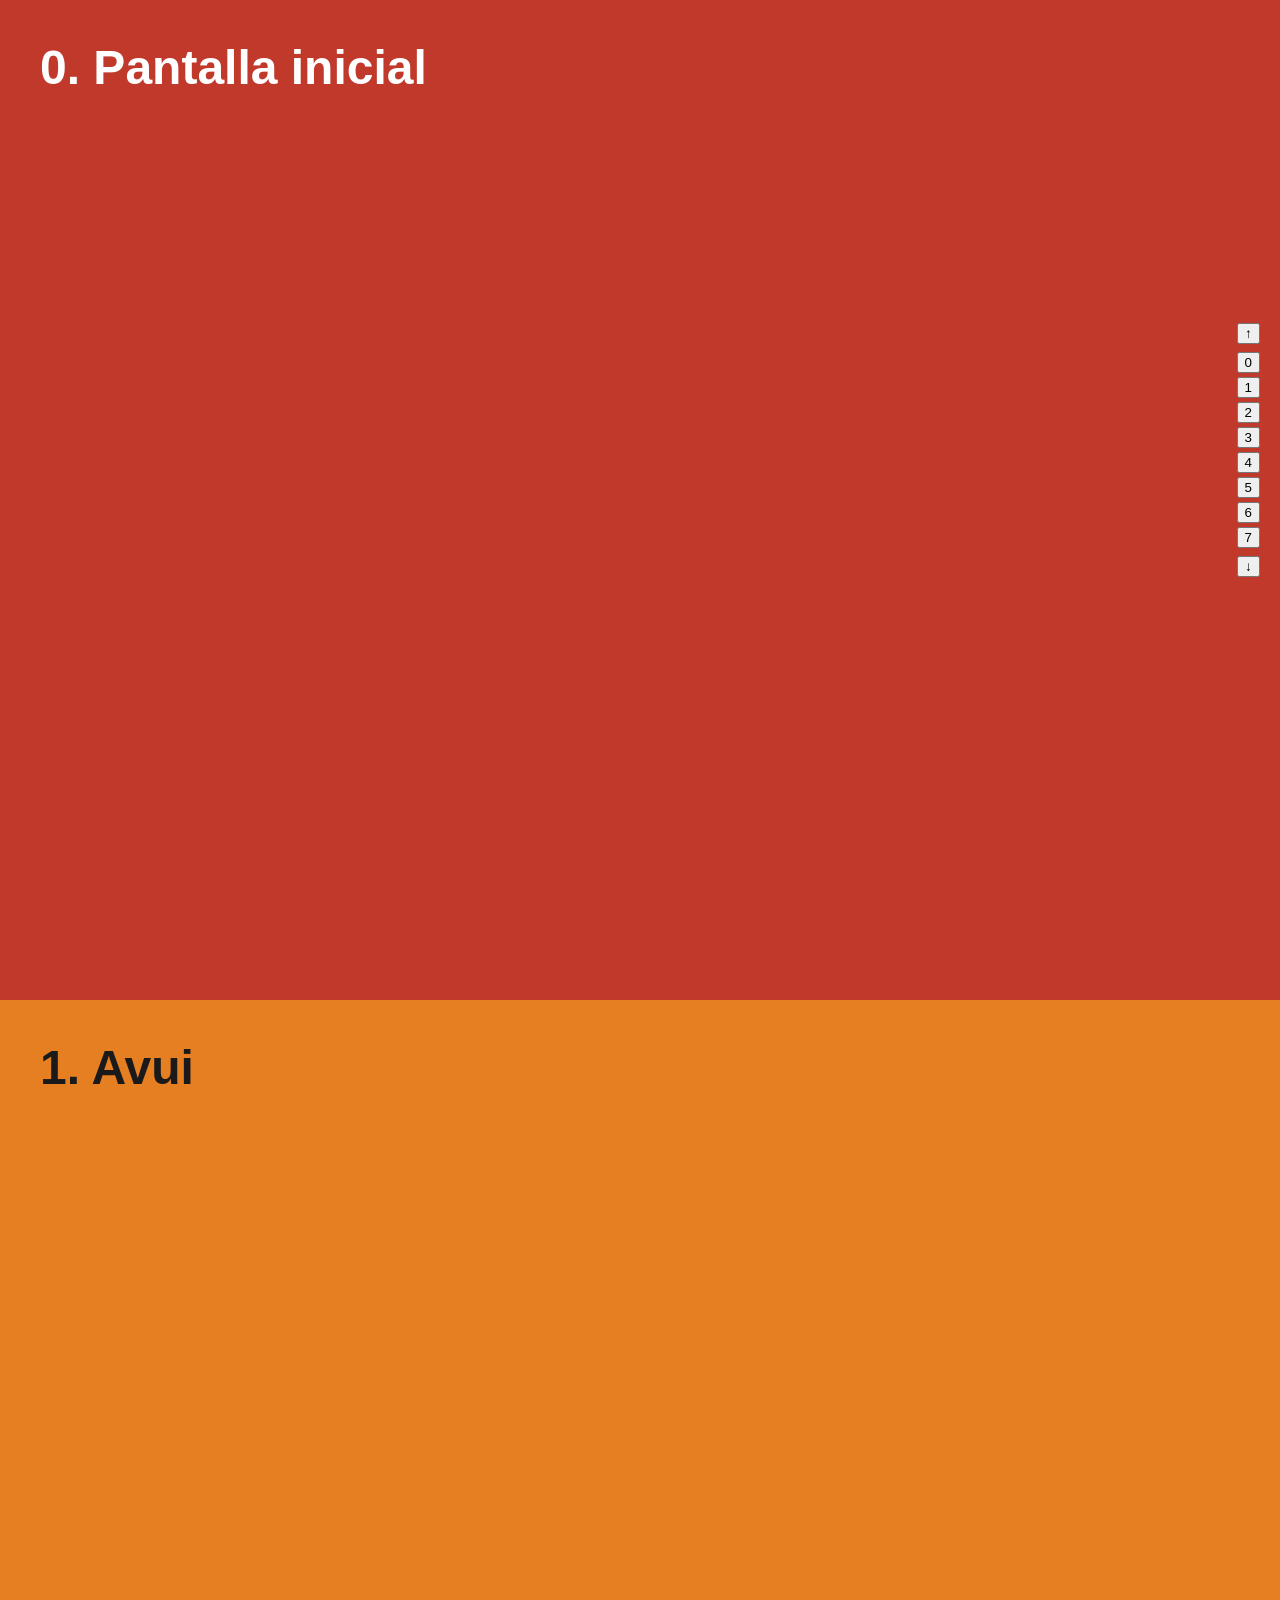
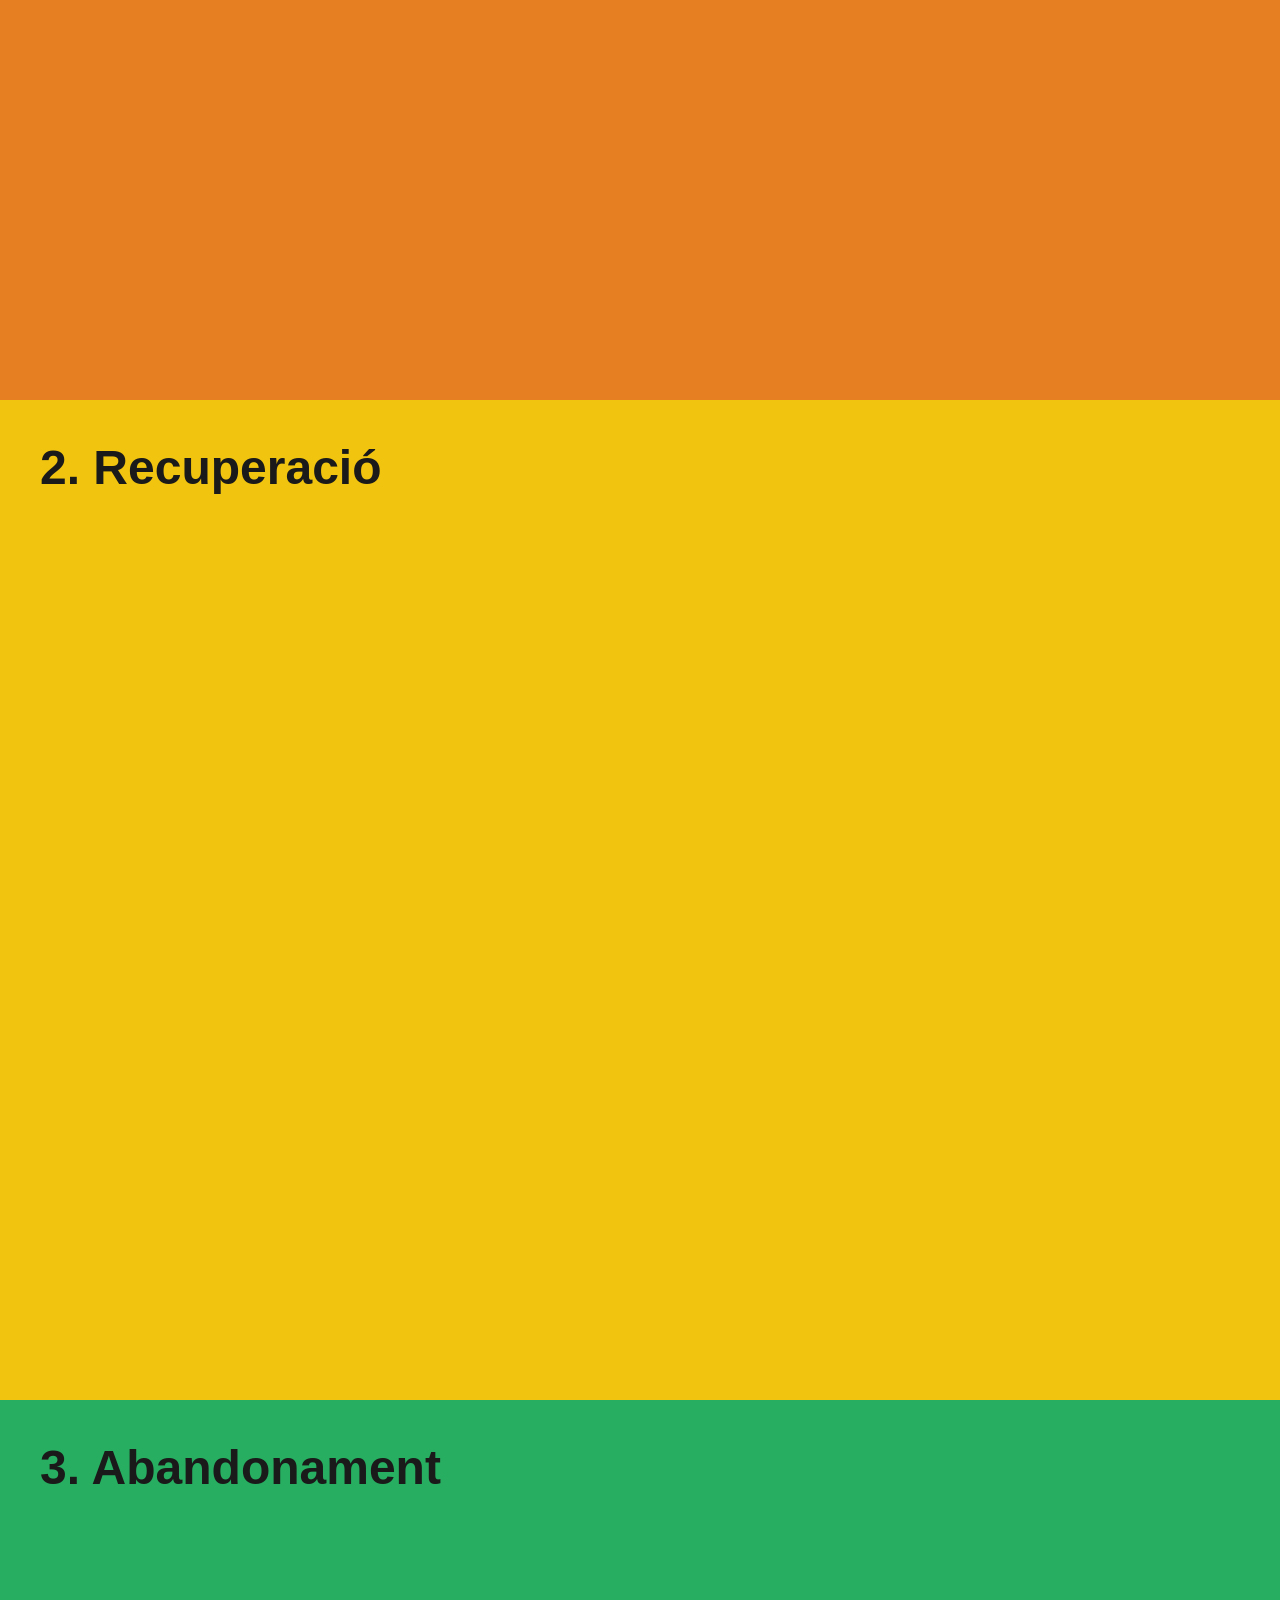
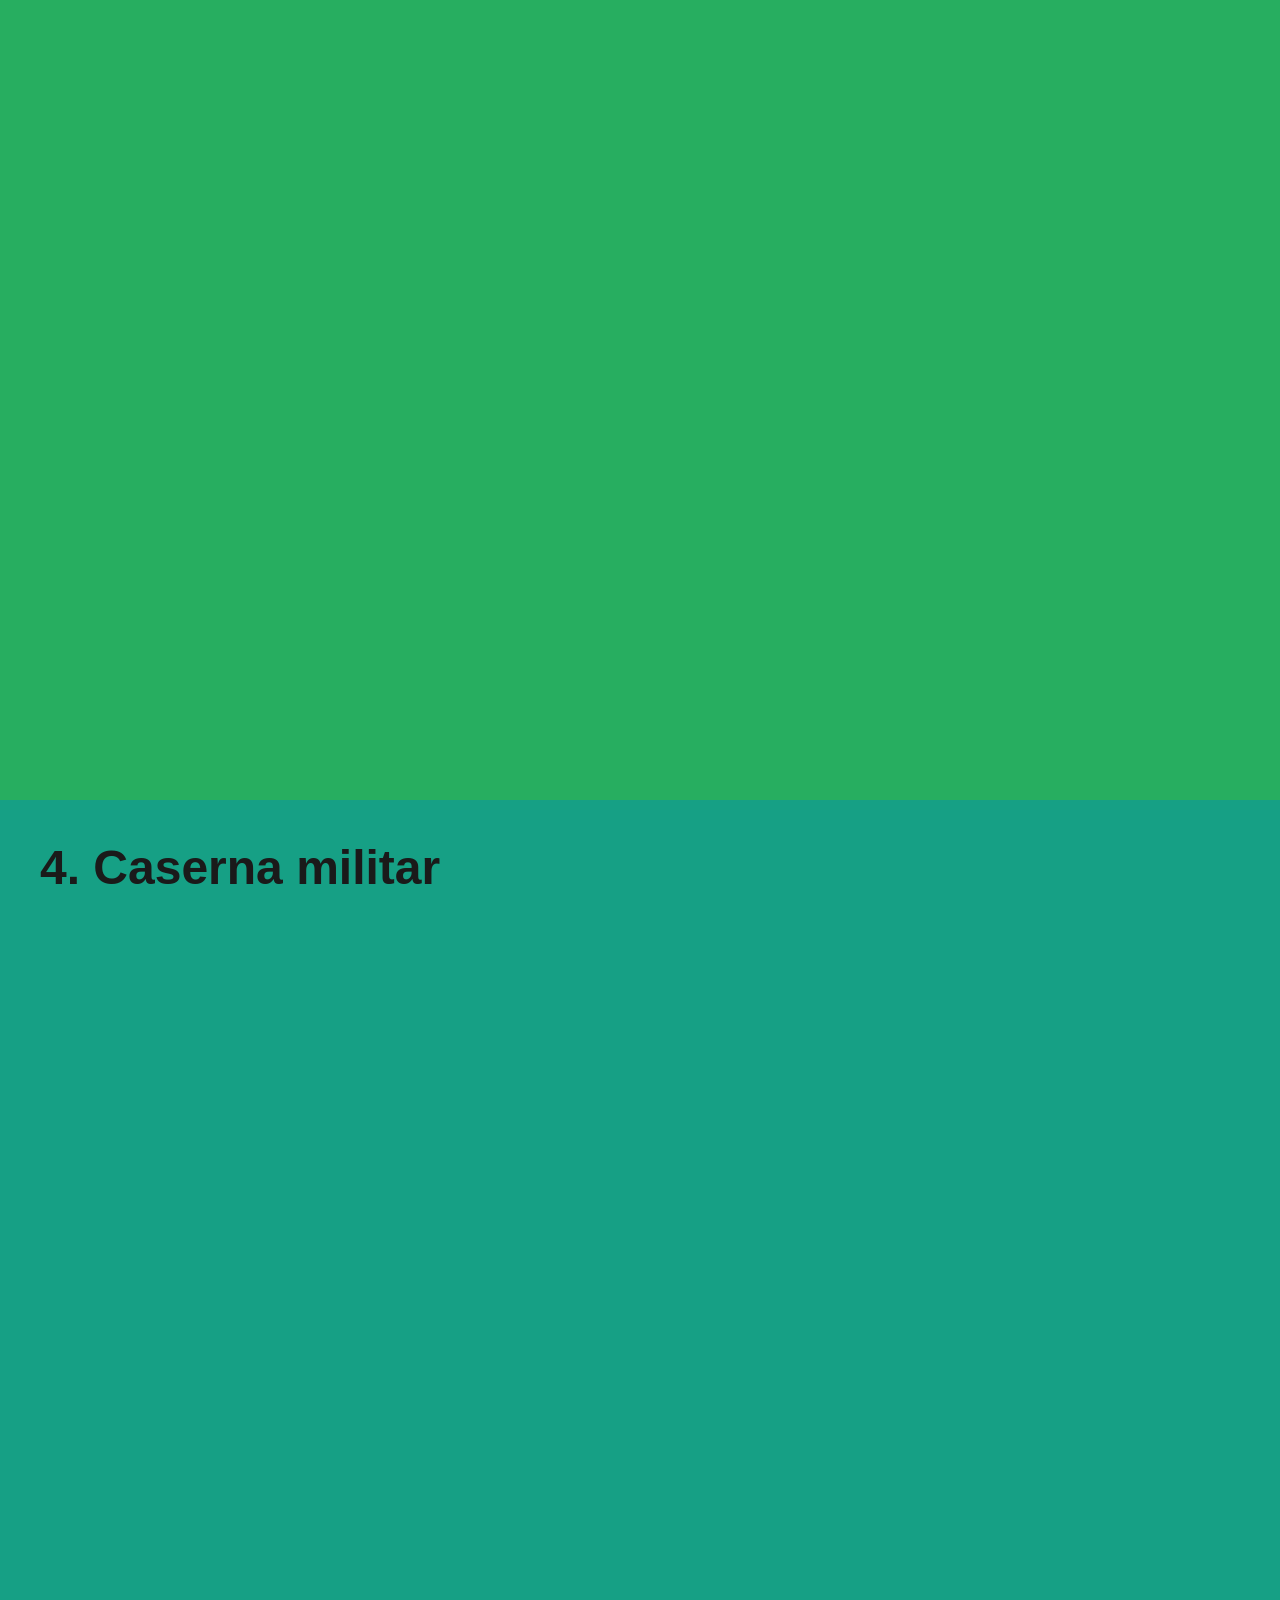
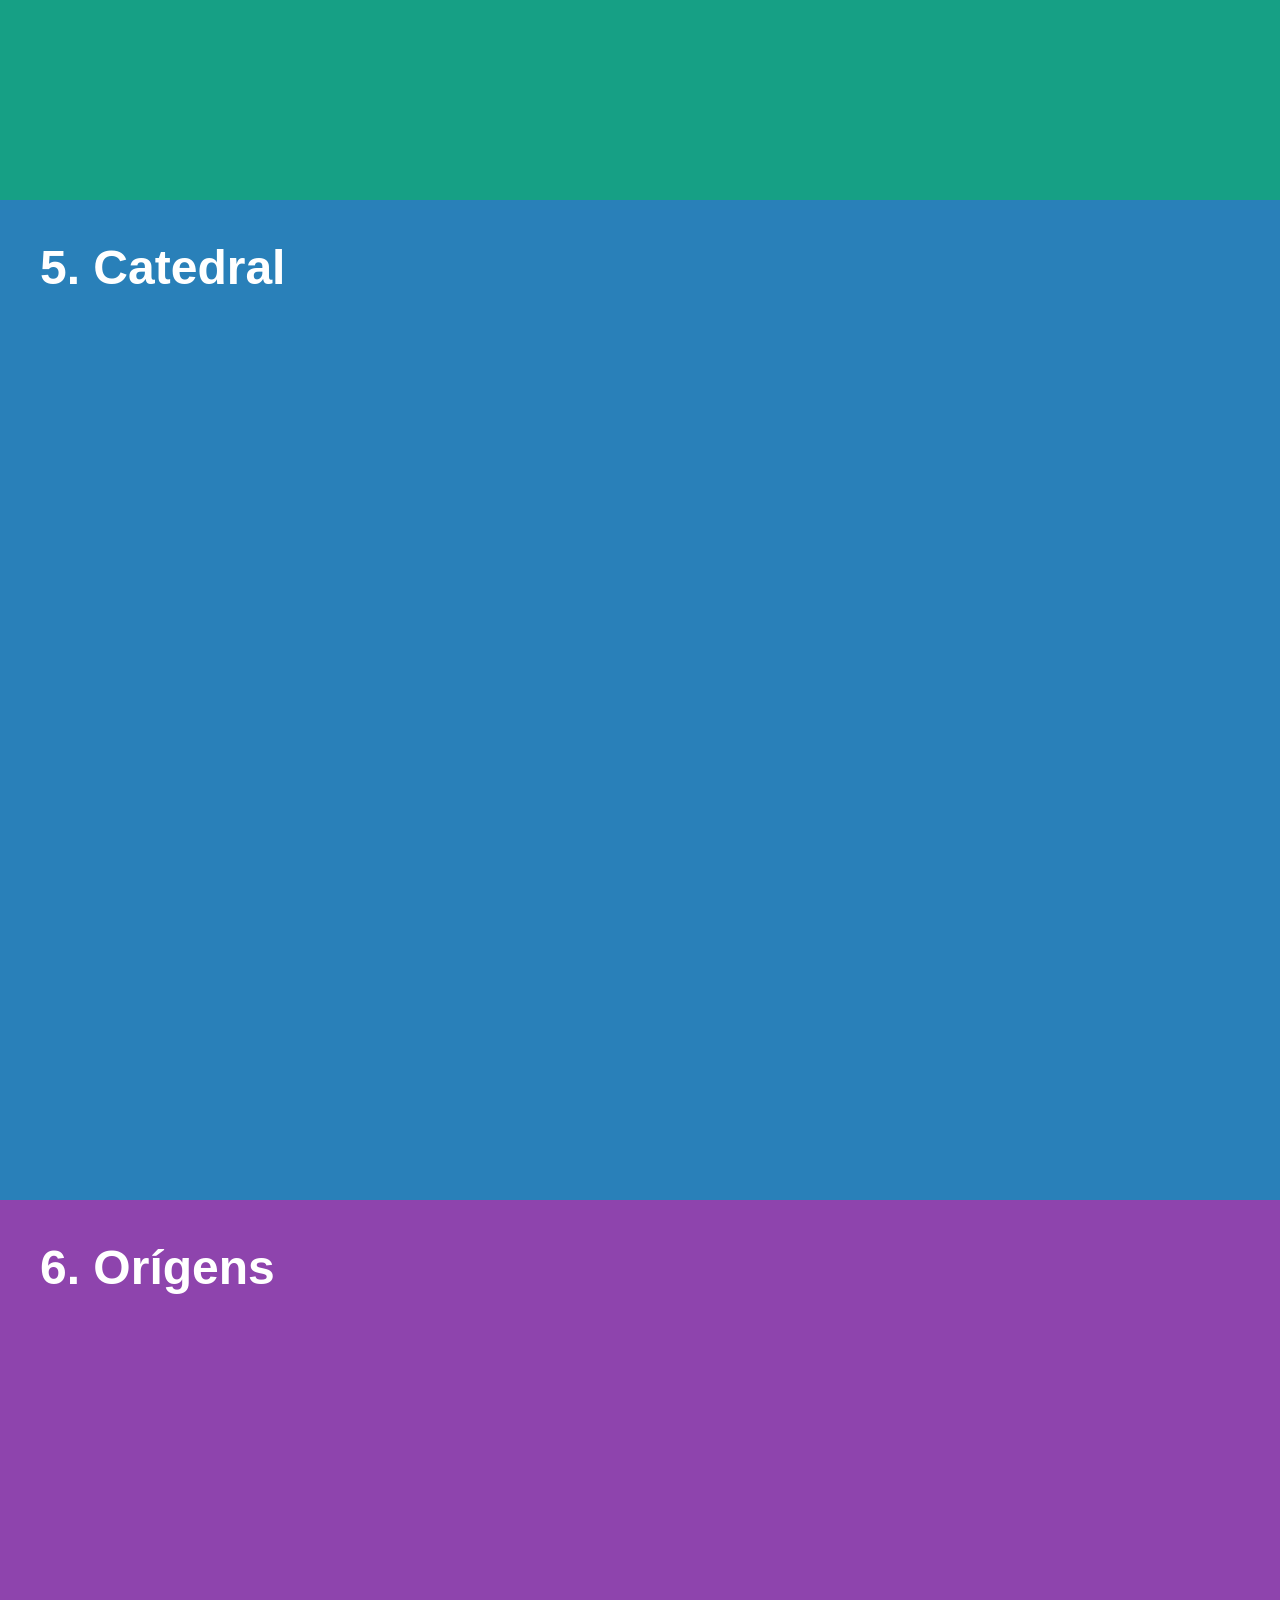
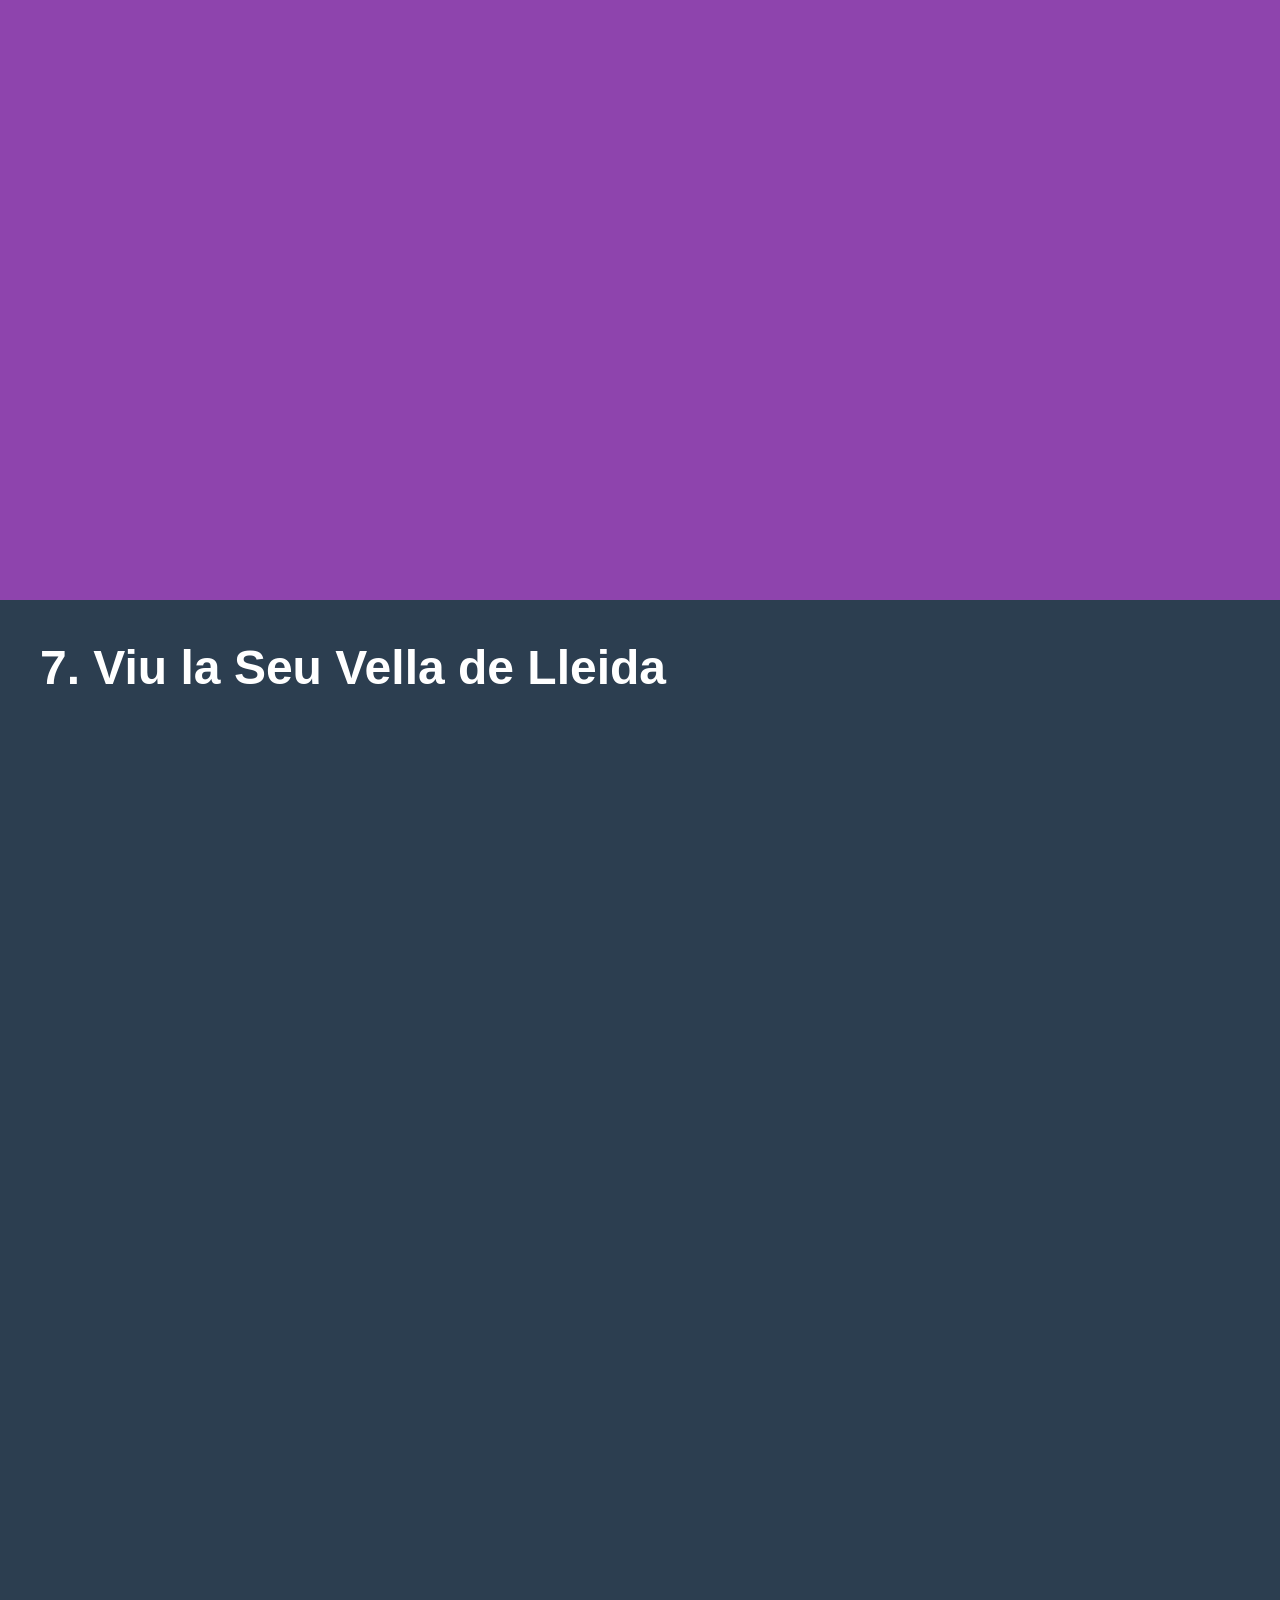
<file: 01-blocs-botons-desplaçament/index.html>
<!DOCTYPE html>
<html lang="ca">
<head>
  <meta charset="UTF-8">
  <meta name="viewport" content="width=device-width, initial-scale=1.0">
  <title>Seu Vella de Lleida</title>
  <link rel="stylesheet" href="css/style.css">
</head>
<body>
  <section class="bloc" id="bloc-1"><h1>0. Pantalla inicial</h1></section>
  <section class="bloc" id="bloc-2"><h2>1. Avui</h2></section>
  <section class="bloc" id="bloc-3"><h2>2. Recuperació</h2></section>
  <section class="bloc" id="bloc-4"><h2>3. Abandonament</h2></section>
  <section class="bloc" id="bloc-5"><h2>4. Caserna militar</h2></section>
  <section class="bloc" id="bloc-6"><h2>5. Catedral</h2></section>
  <section class="bloc" id="bloc-7"><h2>6. Orígens</h2></section>
  <section class="bloc" id="bloc-8"><h2>7. Viu la Seu Vella de Lleida</h2></section>

  <nav class="controls" aria-label="Navegació entre blocs">
    <button type="button" id="btn-amunt" aria-label="Bloc anterior">↑</button>
    <ol class="punts"></ol>
    <button type="button" id="btn-avall" aria-label="Bloc següent">↓</button>
  </nav>

  <script src="js/main.js"></script>
</body>
</html>
</file>
<file: 01-blocs-botons-desplaçament/css/style.css>
body {
  margin: 0;
  font-family: sans-serif;
}

.bloc {
  height: 1000px;
  color: #ffffff;
}

.bloc h1,
.bloc h2 {
  box-sizing: border-box;
  max-width: 1440px;
  margin: 0 auto;
  padding: 40px;
  font-size: 48px;
}

#bloc-1 { background-color: #c0392b; }
#bloc-2 { background-color: #e67e22; color: #1a1a1a; }
#bloc-3 { background-color: #f1c40f; color: #1a1a1a; }
#bloc-4 { background-color: #27ae60; color: #1a1a1a; }
#bloc-5 { background-color: #16a085; color: #1a1a1a; }
#bloc-6 { background-color: #2980b9; }
#bloc-7 { background-color: #8e44ad; }
#bloc-8 { background-color: #2c3e50; }

.controls {
  position: fixed;
  top: 50%;
  right: 20px;
  transform: translateY(-50%);
  display: flex;
  flex-direction: column;
  gap: 8px;
}

.punts {
  display: flex;
  flex-direction: column;
  gap: 4px;
  margin: 0;
  padding: 0;
  list-style: none;
}

.punts button {
  width: 100%;
}
</file>
